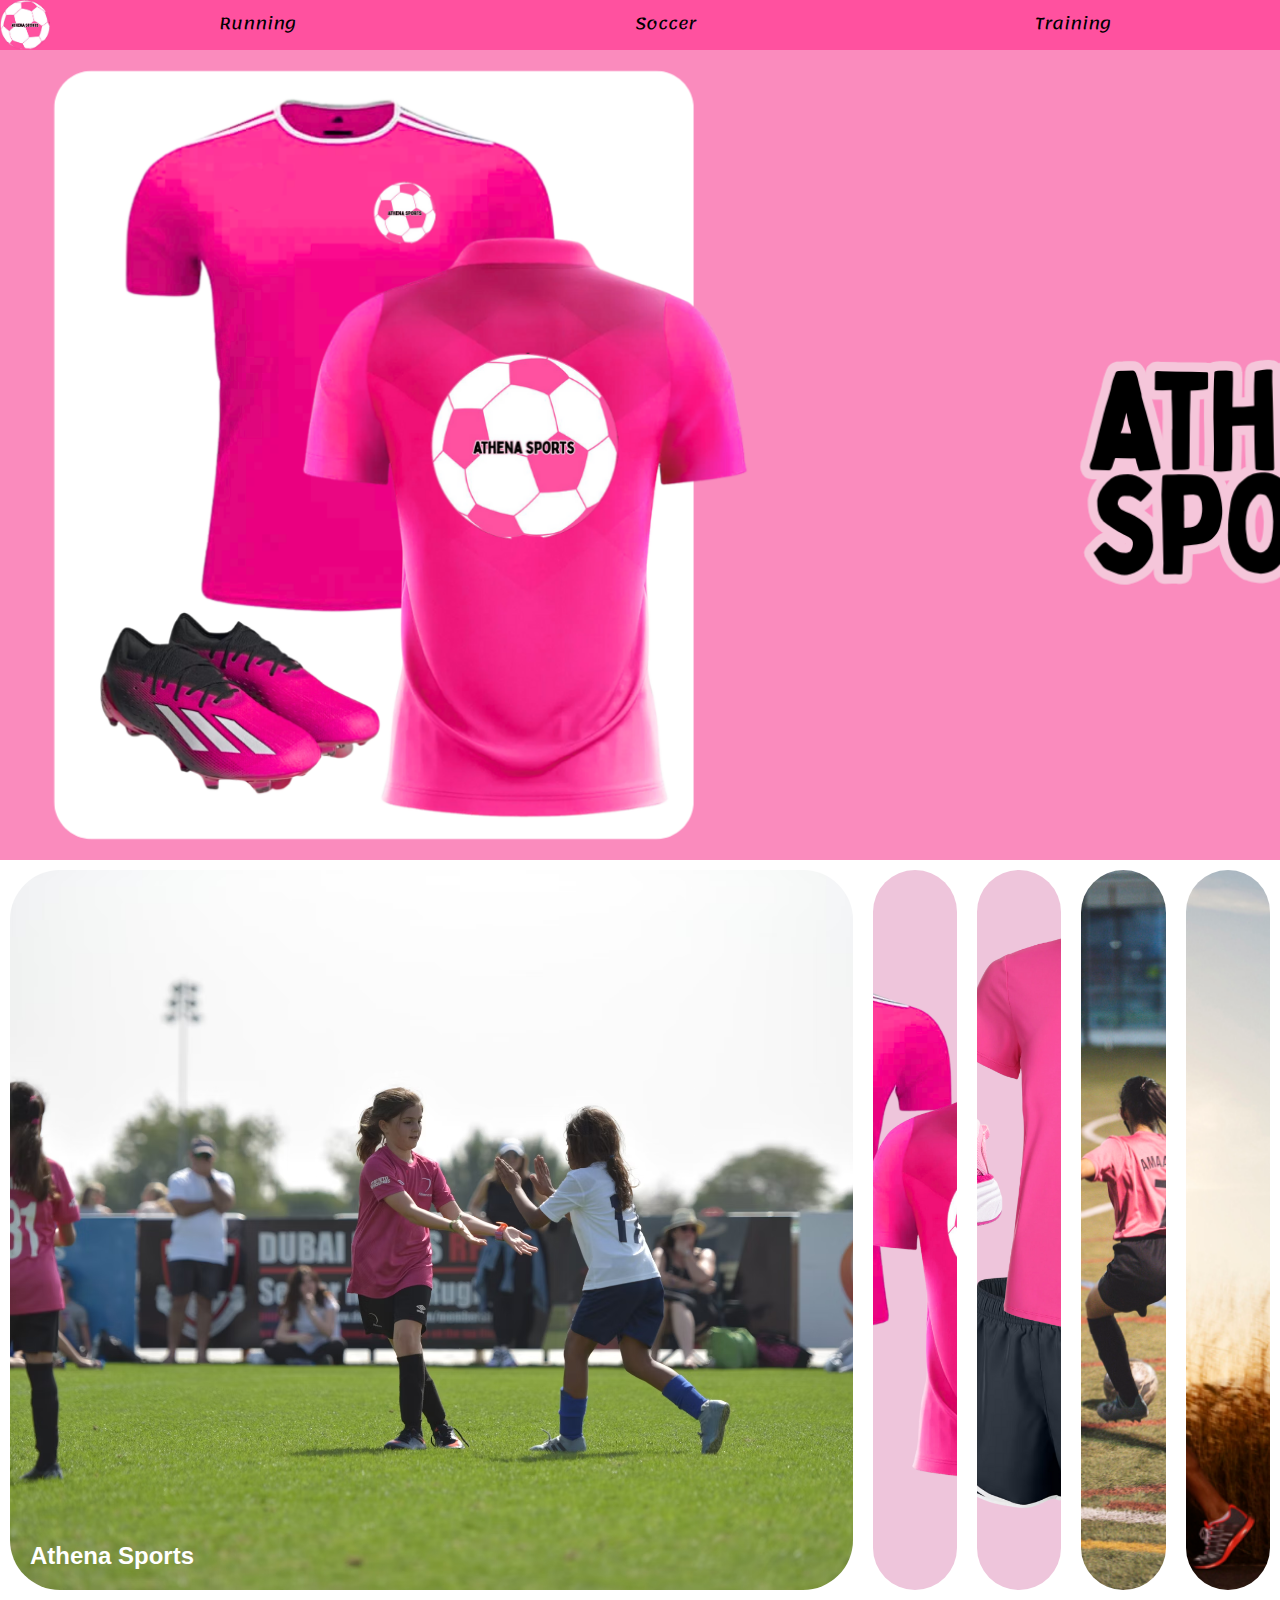
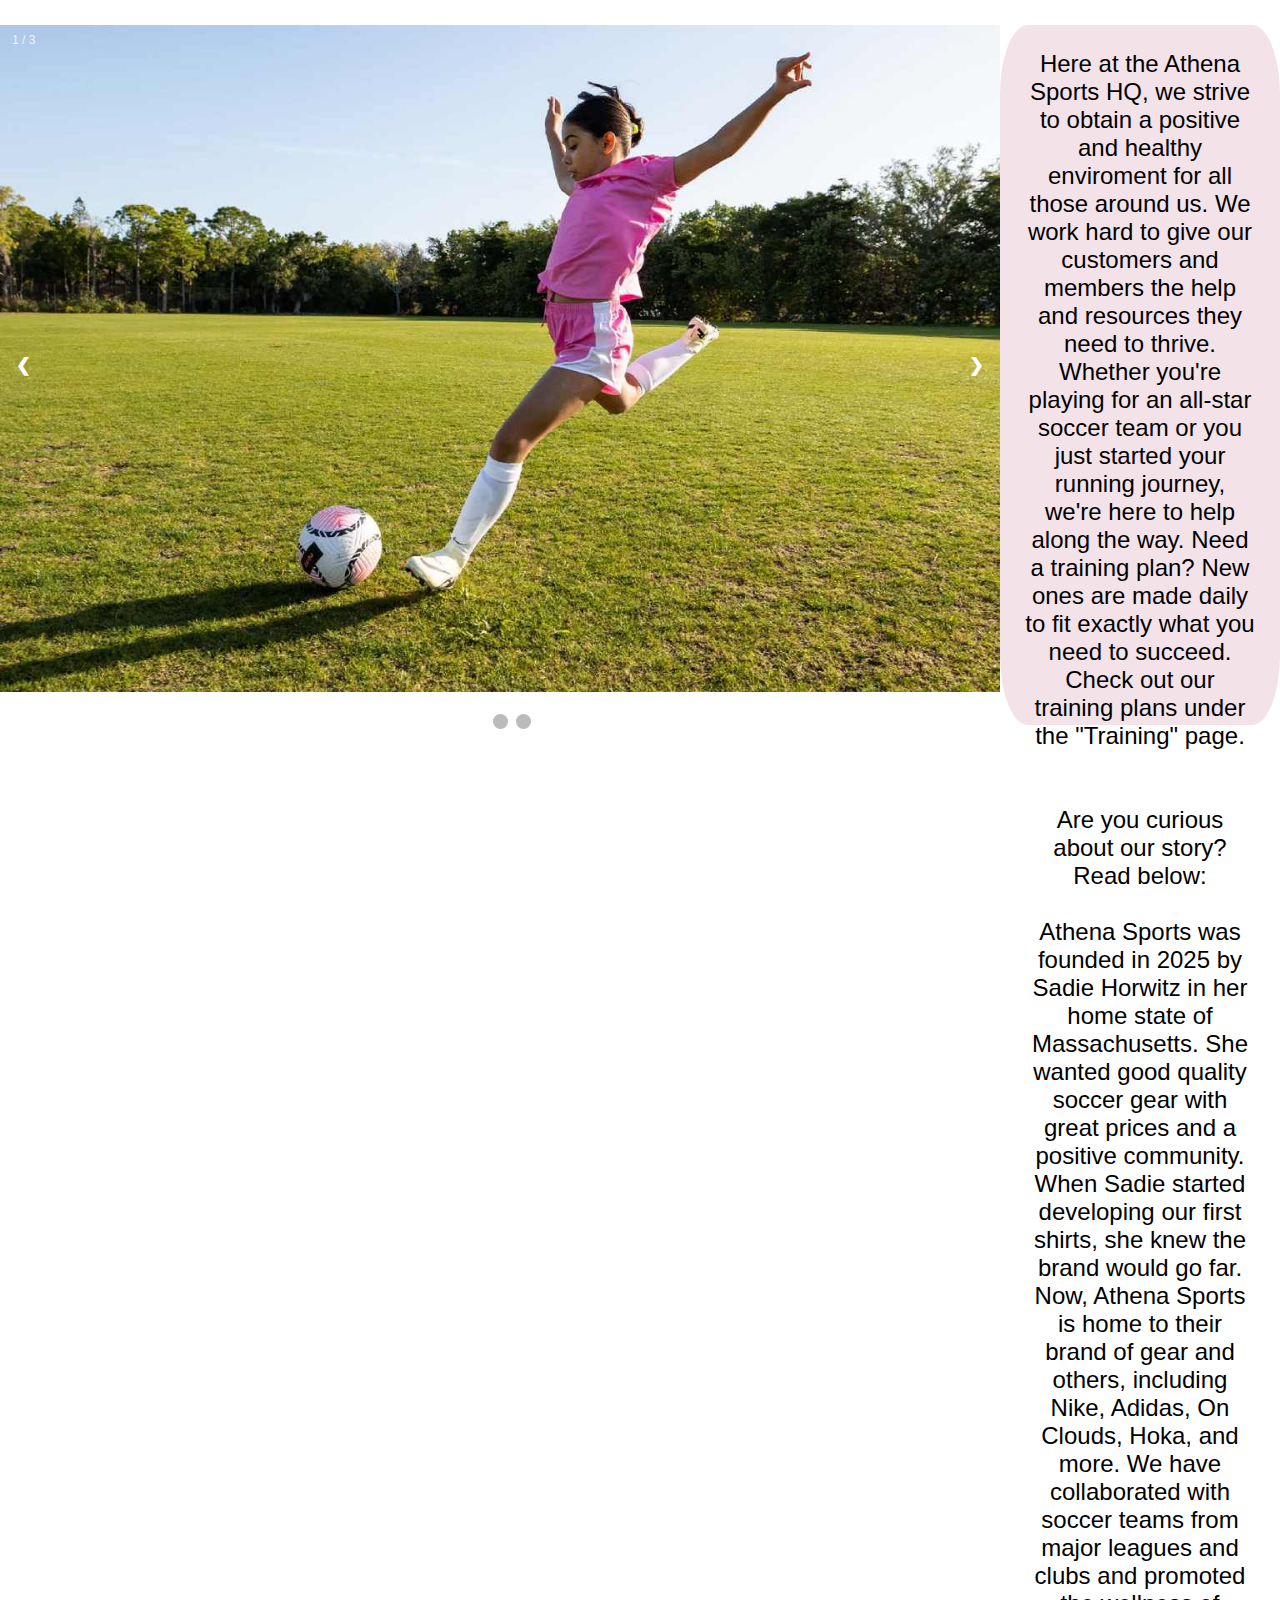
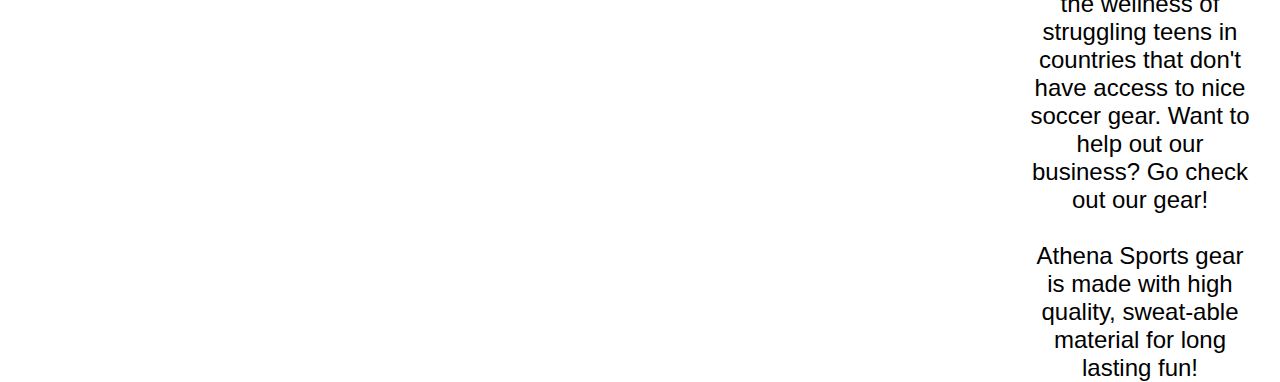
<file: index.html>
<!DOCTYPE html>
<html>
    <head>
        <link rel="preconnect" href="https://fonts.googleapis.com">
    <link rel="preconnect" href="https://fonts.gstatic.com" crossorigin>
    <link href="https://fonts.googleapis.com/css2?family=Chau+Philomene+One:ital@0;1&family=Lemonada:wght@300..700&family=Montserrat:ital,wght@0,100..900;1,100..900&family=Smooch+Sans:wght@100..900&display=swap" rel="stylesheet">
        <meta charset="UTF-8">
        <meta name="viewport" content="width=device-width, initial-scale=1.0">
        <link rel="stylesheet" href="style.css">
        <title>Athena Sports</title>
        <link rel="icon" type="image/x-icon" href="/images/athenasports-logo.png">
    </head>


    <body>
        <header>
        <nav>
<div class="nav-bar">
    <div class="nav-item1"><a href="index.html"><img src="images/athenasports-logo.png" alt="athena-sports-logo" height="50px" width="50px"></a></div>
    <div class="nav-item2"><a href="running.html">Running</a></div>
    <div class="nav-item2"><a href="soccer.html">Soccer</a></div>
    <div class="nav-item2"><a href="training.html">Training</a></div>
</nav>
</div>
<div class="hero-image"></div>
</header>

<div class="container">
    <div class="panel active" style="background-image: url(images/teamwork.avif)">
      <h3>Athena Sports</h3>
    </div>
    <div class="panel" style="background-image: url('images/shirt\ \(1300\ x\ 1300\ px\).png')">
      <h3>Soccer Gear</h3>
    </div>
    <div class="panel" style="background-image: url('images/running.png')">
      <h3>Running Gear</h3>
    </div>
    <div class="panel" style="background-image: url('images/training.avif')">
      <h3>Soccer Training Plans</h3>
    </div>
    <div class="panel" style="background-image: url('images/runningtraining2.jpg')">
      <h3>Running Training Plans</h3>
    </div>

  </div>

<div class="container2">
<div class="image1">
  <div class="slideshow-container">

    <!-- Full-width images with number and caption text -->
    <div class="mySlides fade">
      <div class="numbertext">1 / 3</div>
      <img src="images/1stslideshow.jpeg" style="width:1000px">
      <div class="text"></div>
    </div>
  
    <div class="mySlides fade">
      <div class="numbertext">2 / 3</div>
      <img src="images/runningtrack.webp" style="width:1000px">
      <div class="text"></div>
    </div>
  
    <div class="mySlides fade">
      <div class="numbertext">3 / 3</div>
      <img src="images/famousperson.avif" style="width:1000px">
      <div class="text"></div>
    </div>
  
    <!-- Next and previous buttons -->
    <a class="prev" onclick="plusSlides(-1)">&#10094;</a>
    <a class="next" onclick="plusSlides(1)">&#10095;</a>
  </div>
  <br>
  
  <!-- The dots/circles -->
  <div style="text-align:center">
    <span class="dot" onclick="currentSlide(1)"></span>
    <span class="dot" onclick="currentSlide(2)"></span>
    <span class="dot" onclick="currentSlide(3)"></span>
  </div>
</div>
<div class="text1">Here at the Athena Sports HQ, we strive to obtain a positive and healthy enviroment for all those around us. We work hard to give our customers and members the help and resources they need to thrive. Whether you're playing for an all-star soccer team or you just started your running journey, we're here to help along the way. Need a training plan? New ones are made daily to fit exactly what you need to succeed. Check out our training plans under the "Training" page.
  <br>
<br>
<br>
Are you curious about our story? Read below:
<br>
<br>
Athena Sports was founded in 2025 by Sadie Horwitz in her home state of Massachusetts. She wanted good quality soccer gear with great prices and a positive community. When Sadie started developing our first shirts, she knew the brand would go far. Now, Athena Sports is home to their brand of gear and others, including Nike, Adidas, On Clouds, Hoka, and more. We have collaborated with soccer teams from major leagues and clubs and promoted the wellness of struggling teens in countries that don't have access to nice soccer gear. Want to help out our business? Go check out our gear! 
<br>
<br>
Athena Sports gear is made with high quality, sweat-able material for long lasting fun!  </div>
</div>




 


    </body>
    <script type="text/javascript" src="script.js"></script>
</html>
</file>
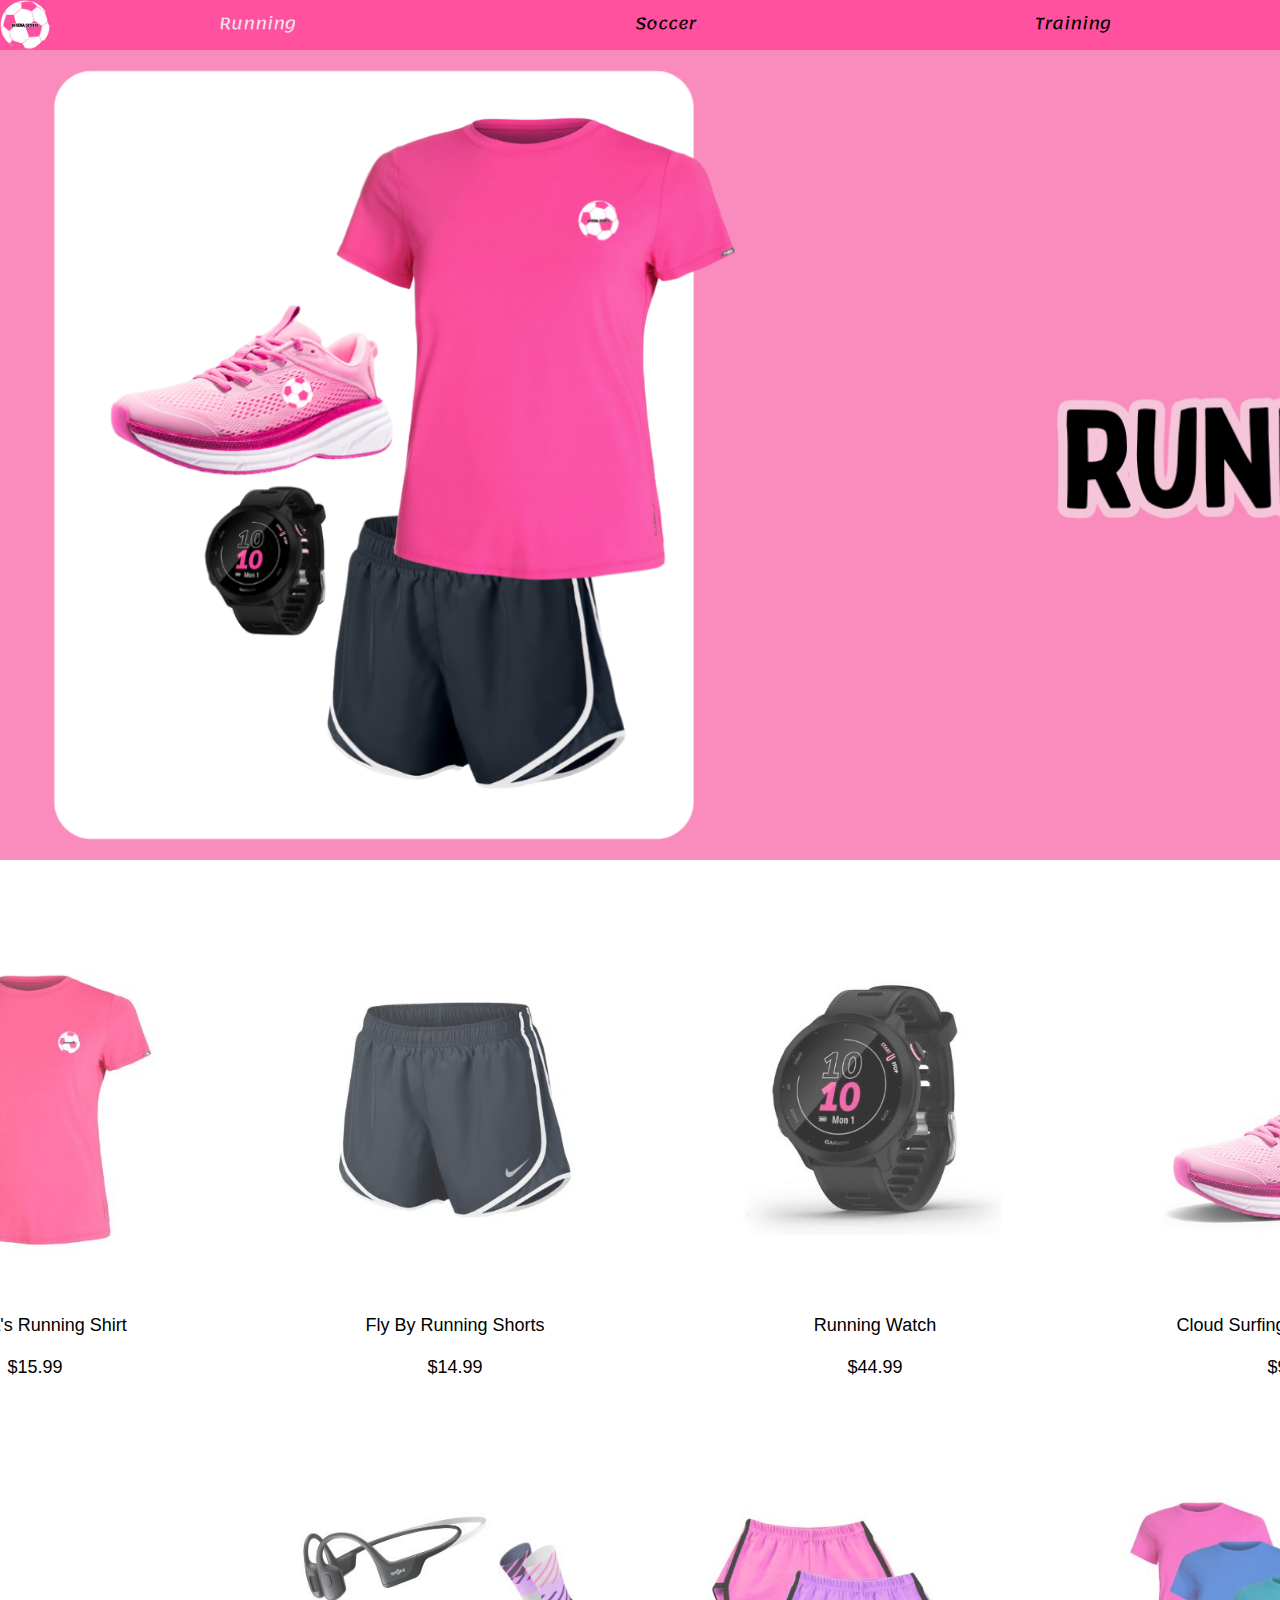
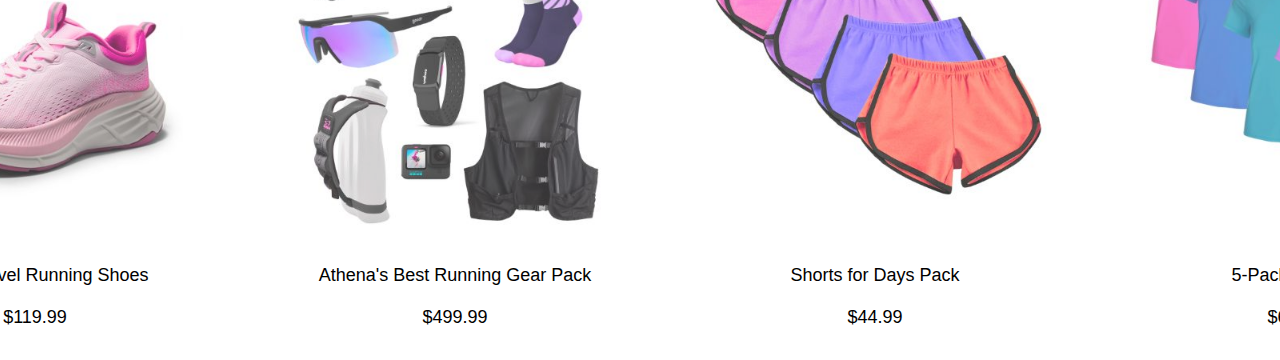
<file: running.html>
<!DOCTYPE html>
<html>
    <head>
        <link rel="preconnect" href="https://fonts.googleapis.com">
    <link rel="preconnect" href="https://fonts.gstatic.com" crossorigin>
    <link href="https://fonts.googleapis.com/css2?family=Chau+Philomene+One:ital@0;1&family=Lemonada:wght@300..700&family=Montserrat:ital,wght@0,100..900;1,100..900&family=Smooch+Sans:wght@100..900&display=swap" rel="stylesheet">
        <meta charset="UTF-8">
        <meta name="viewport" content="width=device-width, initial-scale=1.0">
        <link rel="stylesheet" href="style.css">
        <title>Athena Running Gear</title>
        <link rel="icon" type="image/x-icon" href="/images/athenasports-logo.png">
    </head>


    <body>
        <header>
            <nav>
    <div class="nav-bar">
        <div class="nav-item1"><a href="index.html"><img src="images/athenasports-logo.png" alt="athena-sports-logo" height="50px" width="50px"></a></div>
        <div class="nav-item2"><a href="running.html" class="active">Running</a></div>
        <div class="nav-item2"><a href="soccer.html">Soccer</a></div>
        <div class="nav-item2"><a href="training.html">Training</a></div>
    </nav>
    </div>
    <div class="hero-image-2"></div>
    </header>

<div class="container88">
<div class="product">
    <div class="image-product"><img src="images/running shirt.jpg" height="400px" width="400px"></div> Athena's Running Shirt
<br>
<br>
$15.99
</div>
<div class="product">
    <div class="image-product"><img src="images/running shorts.jpg" height="400px" width="400px"></div> Fly By Running Shorts
<br>
<br>
$14.99
</div>
<div class="product">
    <div class="image-product"><img src="images/running watch.jpg" height="400px" width="400px"></div> Running Watch
<br>
<br>
$44.99
</div>
<div class="product">
    <div class="image-product"><img src="images/running shoe1.jpg" height="400px" width="400px"></div> Cloud Surfing Running Shoes
<br>
<br>
$99.99
</div>
</div>

<div class="container88">
    <div class="product">
        <div class="image-product"><img src="images/runningshoe2.jpg" height="400px" width="400px"></div> Moon Travel Running Shoes
    <br>
    <br>
    $119.99
    </div>
    <div class="product">
        <div class="image-product"><img src="images/bestrunninggear.jpg" height="400px" width="400px"></div> Athena's Best Running Gear Pack
    <br>
    <br>
    $499.99
    </div>
    <div class="product">
        <div class="image-product"><img src="images/shorts pack.jpg" height="400px" width="400px"></div> Shorts for Days Pack
    <br>
    <br>
    $44.99
    </div>
    <div class="product">
        <div class="image-product"><img src="images/shirts pack.jpg" height="400px" width="400px"></div> 5-Pack of Shirts
    <br>
    <br>
    $69.99
    </div>
    </div>






    </body>
    <script type="text/javascript" src="script.js"></script>
</html>
</file>
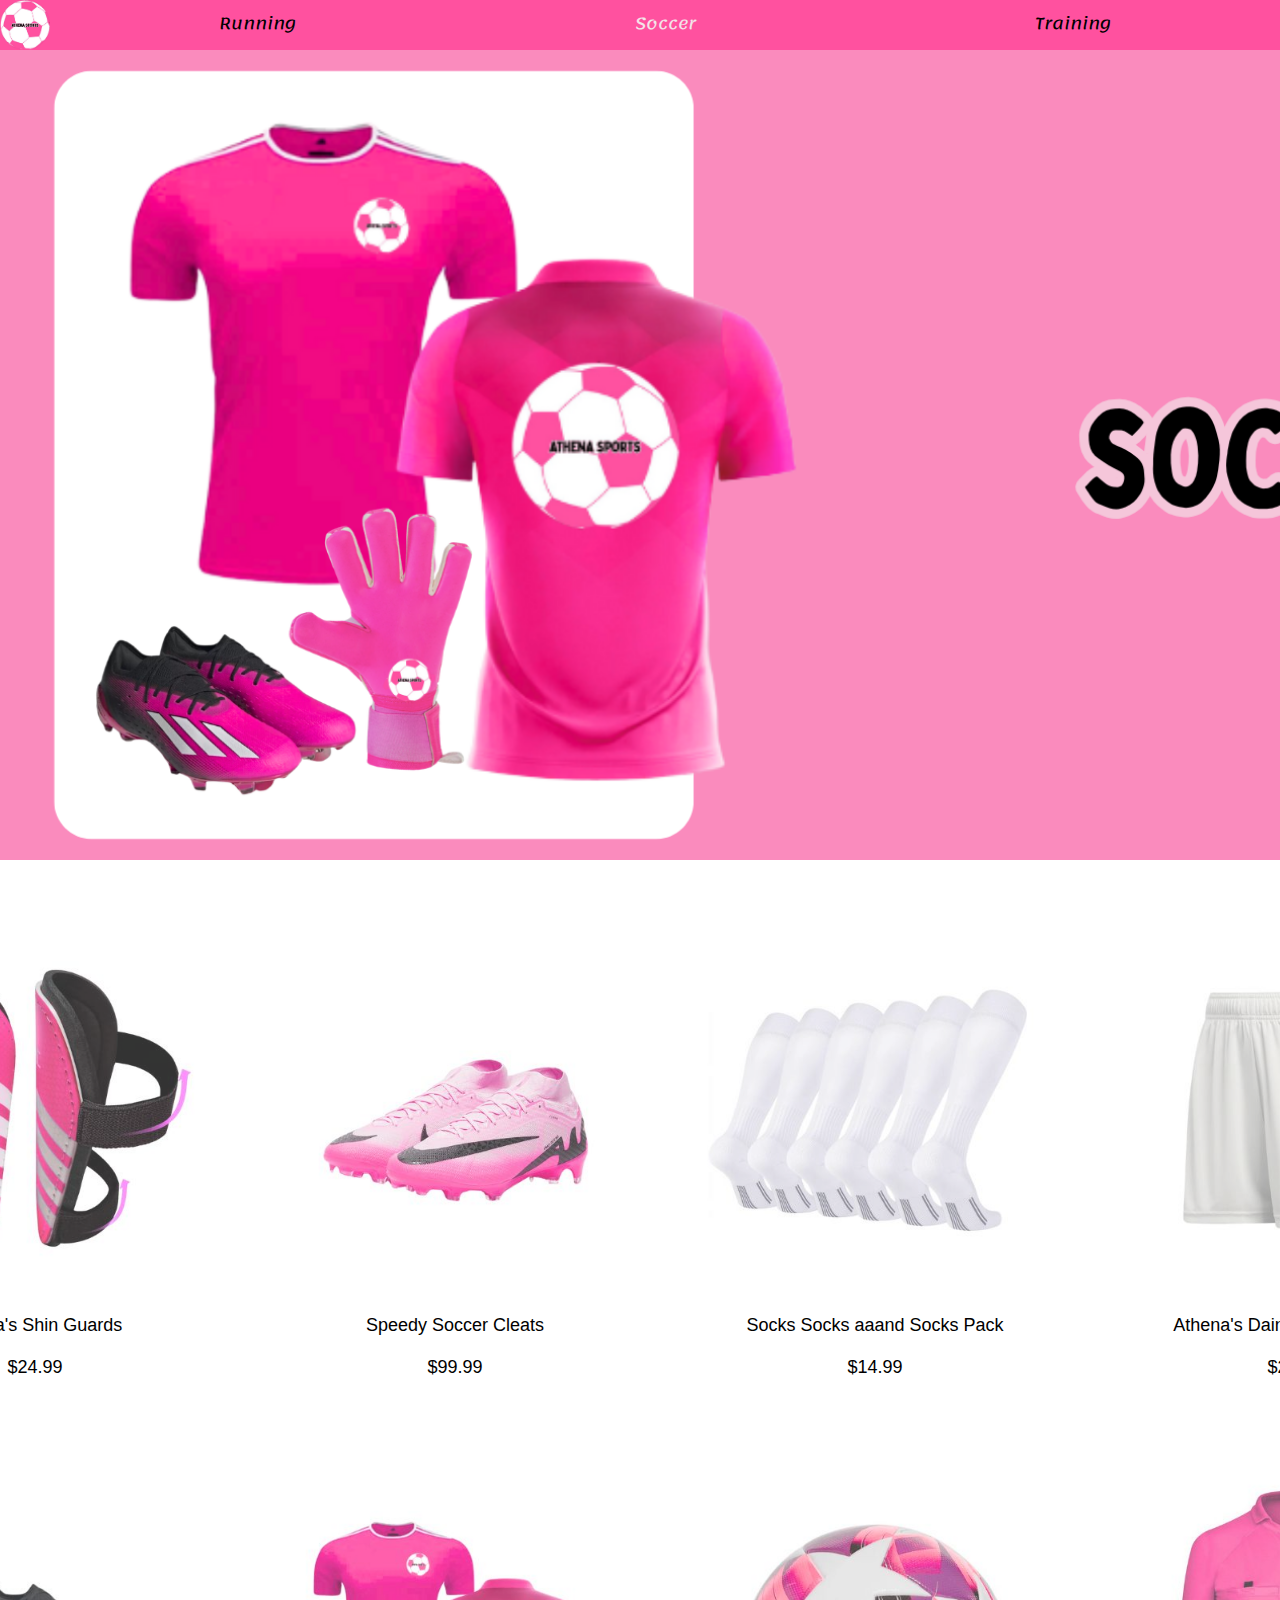
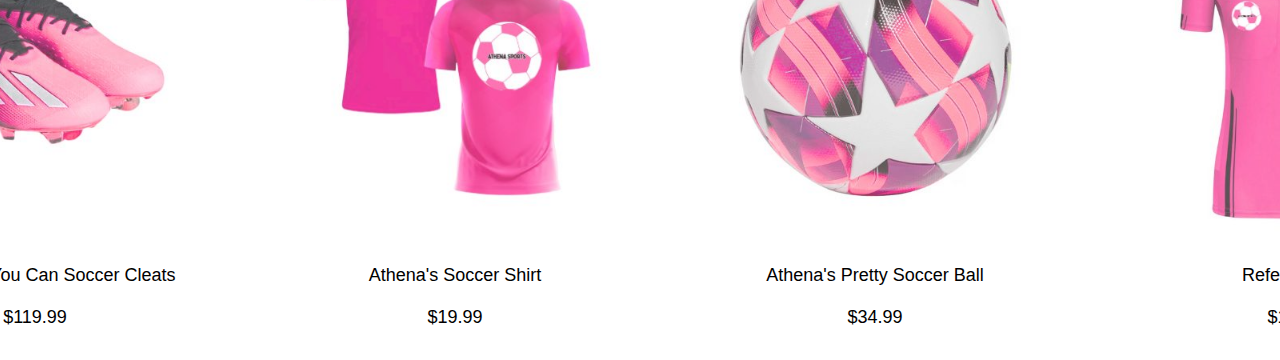
<file: soccer.html>
<!DOCTYPE html>
<html>
    <head>
        <link rel="preconnect" href="https://fonts.googleapis.com">
    <link rel="preconnect" href="https://fonts.gstatic.com" crossorigin>
    <link href="https://fonts.googleapis.com/css2?family=Chau+Philomene+One:ital@0;1&family=Lemonada:wght@300..700&family=Montserrat:ital,wght@0,100..900;1,100..900&family=Smooch+Sans:wght@100..900&display=swap" rel="stylesheet">
        <meta charset="UTF-8">
        <meta name="viewport" content="width=device-width, initial-scale=1.0">
        <link rel="stylesheet" href="style.css">
        <title>Athena Soccer Gear</title>
        <link rel="icon" type="image/x-icon" href="/images/athenasports-logo.png">
    </head>


    <body>
        <header>
            <nav>
    <div class="nav-bar">
        <div class="nav-item1"><a href="index.html"><img src="images/athenasports-logo.png" alt="athena-sports-logo" height="50px" width="50px"></a></div>
        <div class="nav-item2"><a href="running.html" >Running</a></div>
        <div class="nav-item2"><a href="soccer.html" class="active">Soccer</a></div>
        <div class="nav-item2"><a href="training.html">Training</a></div>
    </nav>
    </div>
    <div class="hero-image-3"></div>
    </header>

    <div class="container88">
        <div class="product">
            <div class="image-product"><img src="images/shinguards.jpg" height="400px" width="400px"></div> Athena's Shin Guards
        <br>
        <br>
        $24.99
        </div>
        <div class="product">
            <div class="image-product"><img src="images/cleats1.jpg" height="400px" width="400px"></div> Speedy Soccer Cleats
        <br>
        <br>
        $99.99
        </div>
        <div class="product">
            <div class="image-product"><img src="images/soccersocks.jpg" height="400px" width="400px"></div> Socks Socks aaand Socks Pack
        <br>
        <br>
        $14.99
        </div>
        <div class="product">
            <div class="image-product"><img src="images/soccershorts.jpg" height="400px" width="400px"></div> Athena's Dainty Soccer Shorts
        <br>
        <br>
        $24.99
        </div>
        </div>

        <div class="container88">
            <div class="product">
                <div class="image-product"><img src="images/cleats2.jpg" height="400px" width="400px"></div> Catch Me if You Can Soccer Cleats
            <br>
            <br>
            $119.99
            </div>
            <div class="product">
                <div class="image-product"><img src="images/soccershirt.jpg" height="400px" width="400px"></div> Athena's Soccer Shirt
            <br>
            <br>
            $19.99
            </div>
            <div class="product">
                <div class="image-product"><img src="images/soccerball.jpg" height="400px" width="400px"></div> Athena's Pretty Soccer Ball
            <br>
            <br>
            $34.99
            </div>
            <div class="product">
                <div class="image-product"><img src="images/referee.jpg" height="400px" width="400px"></div> Referee Shirt
            <br>
            <br>
            $19.99
            </div>
            </div>
        








    </body>
    <script type="text/javascript" src="script.js"></script>
</html>
</file>
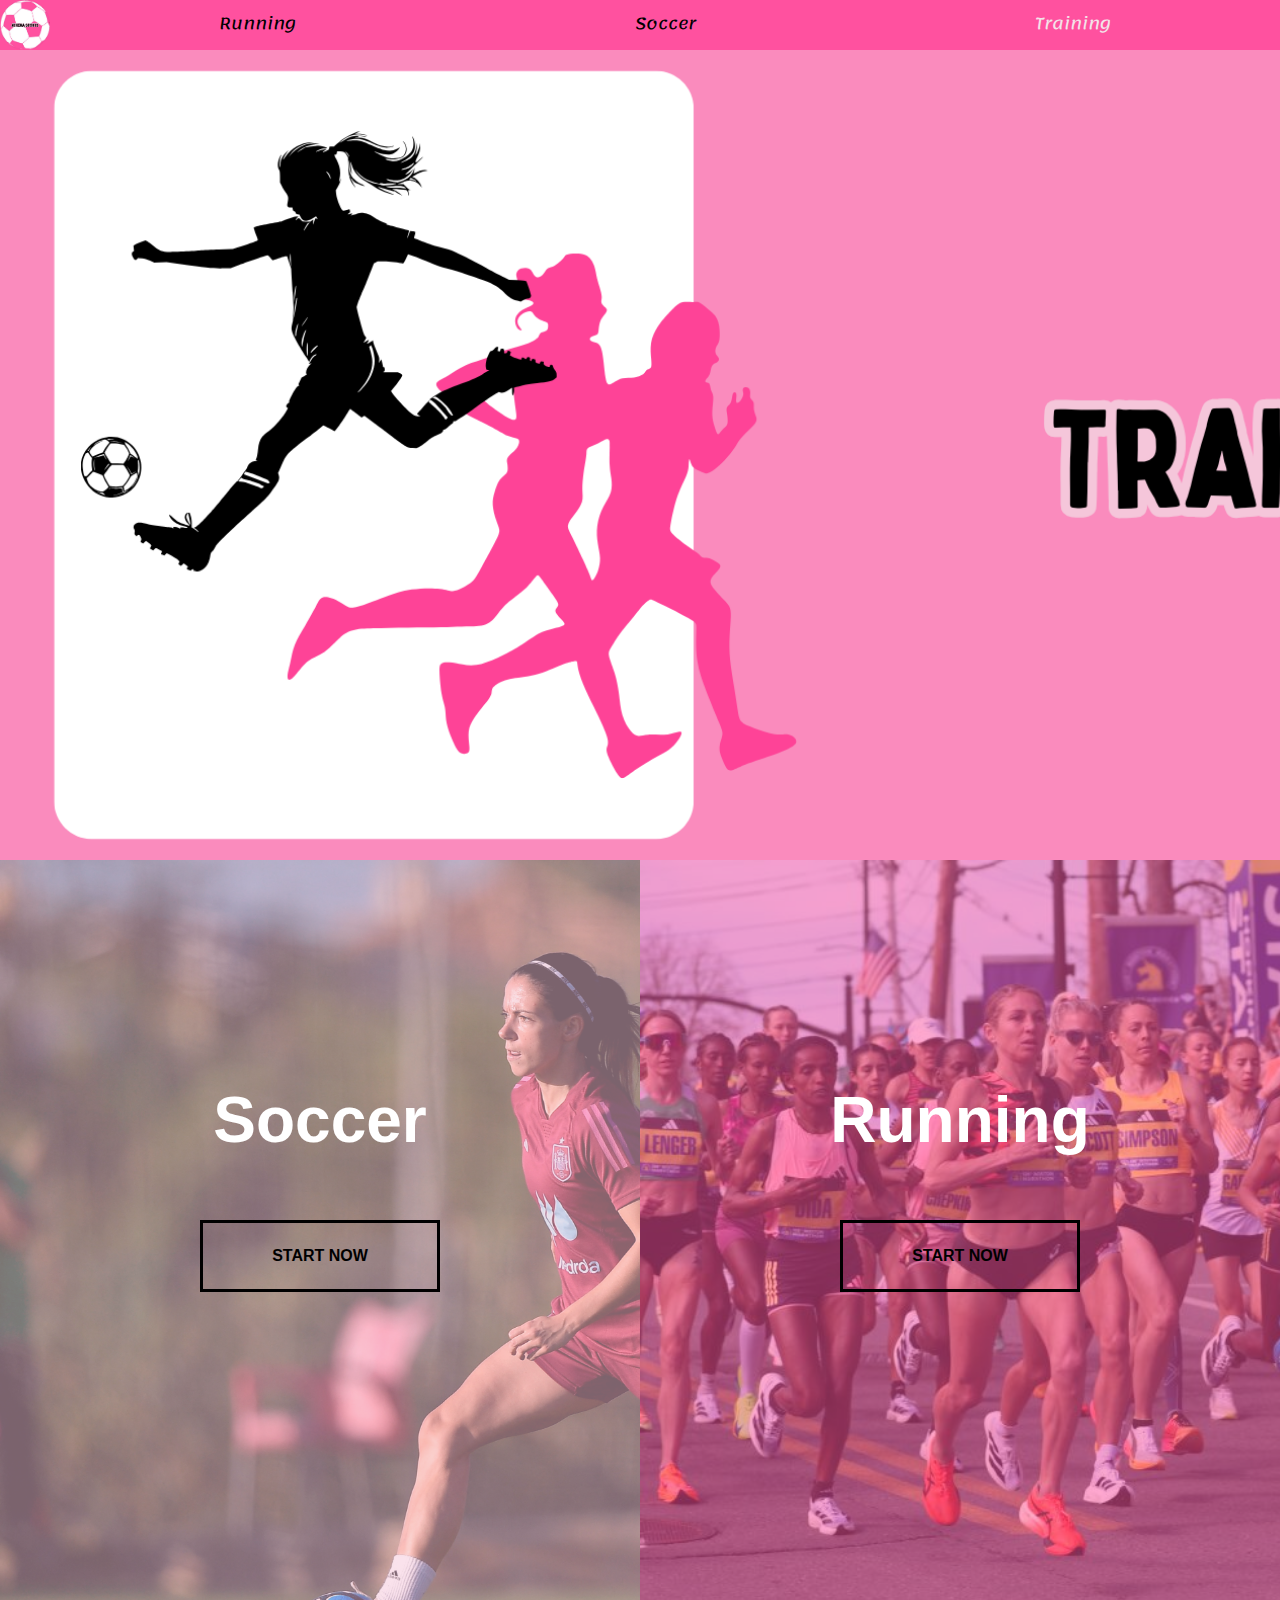
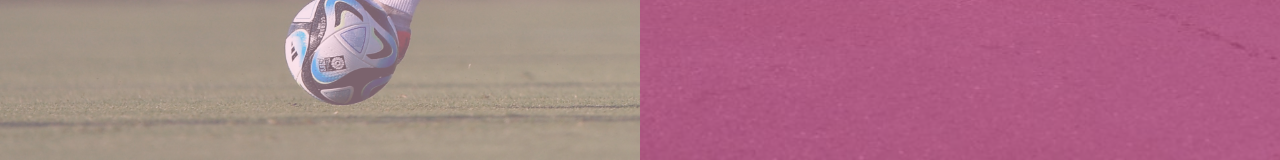
<file: training.html>
<!DOCTYPE html>
<html>
    <head>
        <link rel="preconnect" href="https://fonts.googleapis.com">
    <link rel="preconnect" href="https://fonts.gstatic.com" crossorigin>
    <link href="https://fonts.googleapis.com/css2?family=Chau+Philomene+One:ital@0;1&family=Lemonada:wght@300..700&family=Montserrat:ital,wght@0,100..900;1,100..900&family=Smooch+Sans:wght@100..900&display=swap" rel="stylesheet">
        <meta charset="UTF-8">
        <meta name="viewport" content="width=device-width, initial-scale=1.0">
        <link rel="stylesheet" href="style.css">
        <title>Athena Training Plans</title>
        <link rel="icon" type="image/x-icon" href="/images/athenasports-logo.png">
    </head>


    <body>
        <header>
            <nav>
    <div class="nav-bar">
        <div class="nav-item1"><a href="index.html"><img src="images/athenasports-logo.png" alt="athena-sports-logo" height="50px" width="50px"></a></div>
        <div class="nav-item2"><a href="running.html" >Running</a></div>
        <div class="nav-item2"><a href="soccer.html">Soccer</a></div>
        <div class="nav-item2"><a href="training.html" class="active">Training</a></div>
    </nav>
    </div>
    <div class="hero-image-4"></div>
    </header>

    <div class="container44">
        <div class="split left">
          <h1>Soccer</h1>
          <a href="#" class="btn">Start Now</a>
        </div>
        <div class="split right">
          <h1>Running</h1>
          <a href="#" class="btn">Start Now</a>
        </div>
      </div>









    </body>
    <script type="text/javascript" src="script.js"></script>
</html>
</file>
<file: style.css>
.nav-bar{
    background-color: #FF519F ;
    width: 100%;
    height: 50px;
    max-width: 100%;
    color: black;
    display: flex;
    flex-direction: row;
   margin: 0 auto;
    
}
a{
    text-decoration: none;
    color: black;
}
a:hover{
    color: #F3E3E9;
}
.nav-item2{
    font-family: "lemonada", cursive;
    padding: 10px 15px 15px 15px;
    margin: 0 auto;
    align-self: center;
}
.nav-item3{
    font-family: "lemonada", cursive;
    font-size: larger;
    padding: 7px 15px 15px 15px;
    
}

.lemonada{
    font-family: "Lemonada", cursive;
    font-optical-sizing: auto;
    font-weight: 30;
    font-style: normal;
  }

  .nav-item2 .active{
    color: #F3E3E9;
  }

  @import url('https://fonts.googleapis.com/css?family=Muli&display=swap');

  * {
    box-sizing: border-box;
  }
  
  body {
    
    
    margin: 0;
  }
  
  .container {
    display: flex;
    width: 100vw;
  }
  
  .panel {
    background-size: cover;
    background-position: center;
    background-repeat: no-repeat;
    height: 80vh;
    border-radius: 50px;
    color: #fff;
    cursor: pointer;
    flex: 0.5;
    margin: 10px;
    position: relative;
    -webkit-transition: all 700ms ease-in;
  }
  
  .panel h3 {
    font-size: 24px;
    position: absolute;
    bottom: 20px;
    left: 20px;
    margin: 0;
    opacity: 0;
  }
  
  .panel.active {
    flex: 5;
  }
  
  .panel.active h3 {
    opacity: 1;
    transition: opacity 0.3s ease-in 0.4s;
  }
  
  @media (max-width: 480px) {
    .container {
      width: 100vw;
    }
  
    .panel:nth-of-type(4),
    .panel:nth-of-type(5) {
      display: none;
    }
  }

  .hero-image{
    min-height: 90vh;
    background-image: url(images/p1header\ \ \(1800\ x\ 800\ px\).png);
    background-repeat: no-repeat;
    background-size: cover;
    
  }

  .hero-image-2{
    min-height: 90vh;
    background-image: url(images/p2header.png);
    background-repeat: no-repeat;
    background-size: cover;
    
  }

  .hero-image-3{
    min-height: 90vh;
    background-image: url(images/p3header.png);
    background-repeat: no-repeat;
    background-size: cover;
    
  }

  .hero-image-4{
    min-height: 90vh;
    background-image: url(images/p4header.png);
    background-repeat: no-repeat;
    background-size: cover;
    
  }

  .container2{
    width: 100%;
    height: 500px;
    display: flex;
    padding-top: 25px;

  }

  .image1{
  height: 450px;
  padding: 0px 0px 25px 0px;
  width: 1100px;
  
  }

  .text1{
    width: 800px;
    height: 700px;
    padding: 25px 25px 0px 25px;
    border-radius: 10%;
    background-color: #F3E3E9;
    right: 0;
    font-size: x-large;
    text-align: center;
      }

  .slideshow-container {
    max-width: 1000px;
    position: relative;
    margin: auto;
    
  }
  
  /* Hide the images by default */
  .mySlides {
    display: none;
  }
  
  /* Next & previous buttons */
  .prev, .next {
    cursor: pointer;
    position: absolute;
    top: 50%;
    width: auto;
    margin-top: -22px;
    padding: 16px;
    color: white;
    font-weight: bold;
    font-size: 18px;
    transition: 0.6s ease;
    border-radius: 0 3px 3px 0;
    user-select: none;
  }
  
  /* Position the "next button" to the right */
  .next {
    right: 0;
    border-radius: 3px 0 0 3px;
  }
  
  /* On hover, add a black background color with a little bit see-through */
  .prev:hover, .next:hover {
    background-color: rgba(0,0,0,0.8);
  }
  
  /* Caption text */
  .text {
    color: #f2f2f2;
    font-size: 15px;
    padding: 8px 12px;
    position: absolute;
    bottom: 8px;
    width: 100%;
    text-align: center;
  }
  
  /* Number text (1/3 etc) */
  .numbertext {
    color: #f2f2f2;
    font-size: 12px;
    padding: 8px 12px;
    position: absolute;
    top: 0;
  }
  
  /* The dots/bullets/indicators */
  .dot {
    cursor: pointer;
    height: 15px;
    width: 15px;
    margin: 0 2px;
    background-color: #bbb;
    border-radius: 50%;
    display: inline-block;
    transition: background-color 0.6s ease;
  }
  
  .active, .dot:hover {
    background-color: #71717100;
  }
  
  /* Fading animation */
  .fade {
    animation-name: fade;
    animation-duration: 1.5s;
  }
  
  @keyframes fade {
    from {opacity: .4}
    to {opacity: 1}
  }

  @import url('https://fonts.googleapis.com/css2?family=Roboto:wght@400;700&display=swap');


  .container88{
width: 100%;
padding: 25px 50px 25px 50px;
display: flex;
align-items: center;
justify-content: center;
height: 550px;
margin: 0px 25px 0px 25px;
  }

  .product{
width: 450px;
height: 450px;
margin: 0 auto;
text-align: center;
font-size: large;
margin: 10px 10px 10px 10px;
  }
:root {
  --left-bg-color: rgba(245, 198, 218, 0.5);
  --right-bg-color: rgba(255, 81, 159, 0.5);
  --left-btn-hover-color: #F8A9CB;
  --right-btn-hover-color: #F8A9CB;
  --hover-width: 75%;
  --other-width: 25%;
  --speed: 1000ms;
}

* {
  box-sizing: border-box;
}

body {
  font-family: 'Roboto', sans-serif;
  height: 100vh;
  
  margin: 0;
}

h1 {
  font-size: 4rem;
  color: #fff;
  position: absolute;
  left: 50%;
  top: 20%;
  transform: translateX(-50%);
  white-space: nowrap;
}

.image-product:hover{
  transform: scale(1.1);
  opacity: 1;
  transition: transform .2s;
  background-color: white;
}

.image-product{
opacity: 0.8;
transition: transform .2s;
}

.btn {
  position: absolute;
  display: flex;
  align-items: center;
  justify-content: center;
  left: 50%;
  top: 40%;
  transform: translateX(-50%);
  text-decoration: none;
  color: #000000;
  border: #000000 solid 0.2rem;
  font-size: 1rem;
  font-weight: bold;
  text-transform: uppercase;
  width: 15rem;
  padding: 1.5rem;
}

.split.left .btn:hover {
  background-color: var(--left-btn-hover-color);
  border-color: var(--left-btn-hover-color);
}

.split.right .btn:hover {
  background-color: var(--right-btn-hover-color);
  border-color: var(--right-btn-hover-color);
}

.container44 {
  position: relative;
  width: 100%;
  height: 100%;
  background: #333;
}

.split {
  position: absolute;
  width: 50%;
  height: 100%;
  overflow: hidden;
}

.split.left {
  left: 0;
  background: url('images/soccertraining.jpg');
  background-repeat: no-repeat;
  background-size: cover;
}

.split.left::before {
  content: '';
  position: absolute;
  width: 100%;
  height: 100%;
  background-color: var(--left-bg-color);
}

.split.right {
  right: 0;
  background: url('images/runningstuff.jpg');
  background-repeat: no-repeat;
  background-size: cover;
}

.split.right::before {
  content: '';
  position: absolute;
  width: 100%;
  height: 100%;
  background-color: var(--right-bg-color);
}

.split.right,
.split.left,
.split.right::before,
.split.left::before {
  transition: all var(--speed) ease-in-out;
}

.hover-left .left {
  width: var(--hover-width);
}

.hover-left .right {
  width: var(--other-width);
}

.hover-right .right {
  width: var(--hover-width);
}

.hover-right .left {
  width: var(--other-width);
}

@media (max-width: 800px) {
  h1 {
    font-size: 2rem;
    top: 30%;
  }

  .btn {
    padding: 1.2rem;
    width: 12rem;
  }
}
</file>
